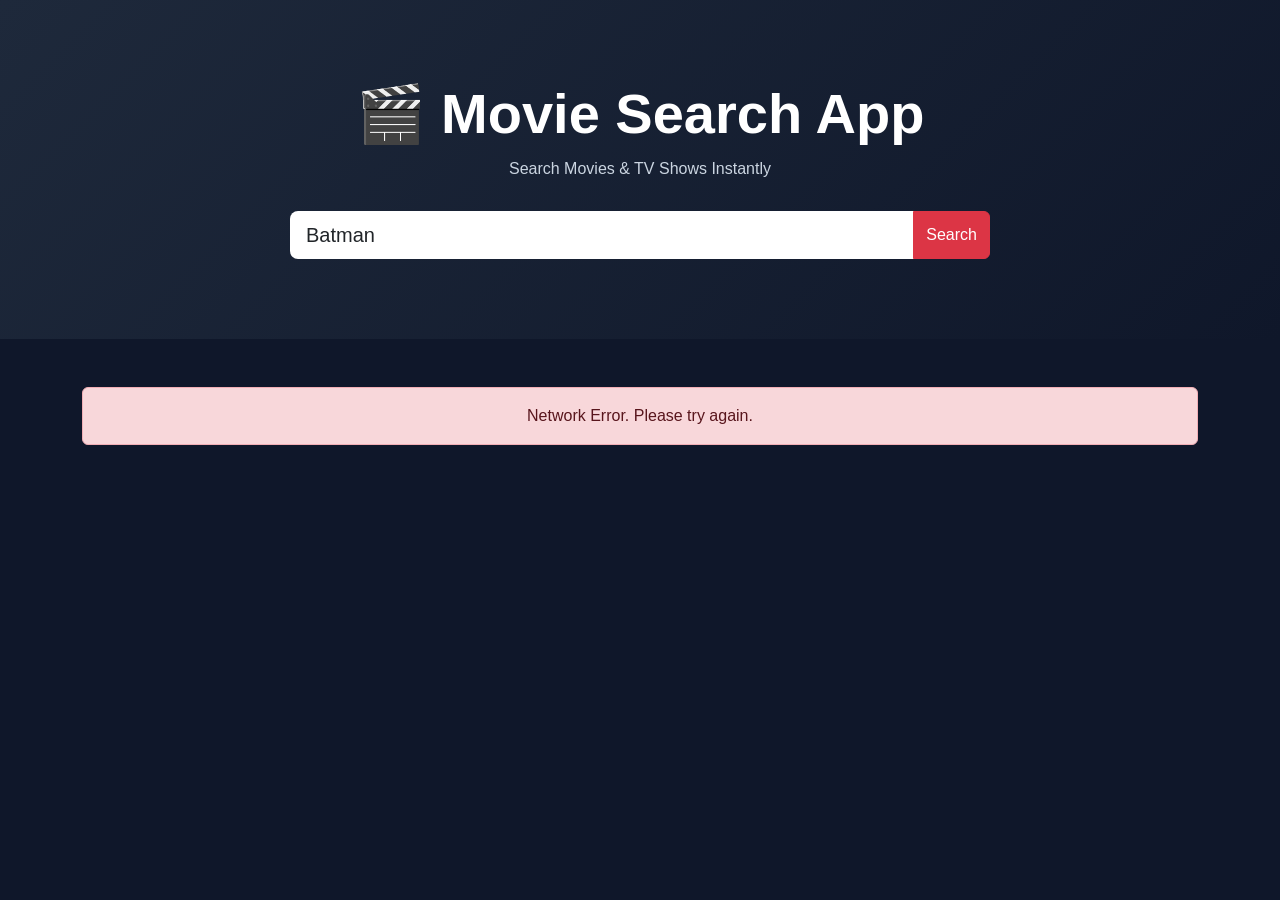
<file: movie-search-app/index.html>
<!DOCTYPE html>
<html lang="en">
<head>
    <meta charset="UTF-8">
    <meta name="viewport" content="width=device-width, initial-scale=1.0">
    <title>Movie Search App</title>

    <link href="https://cdn.jsdelivr.net/npm/bootstrap@5.3.3/dist/css/bootstrap.min.css" rel="stylesheet">

    <link rel="stylesheet" href="style.css">
</head>
<body>

<section class="hero">

    <div class="container text-center">

        <h1>🎬 Movie Search App</h1>

        <p class="subtitle">
            Search Movies & TV Shows Instantly
        </p>

        <div class="search-box">

            <div class="input-group">

                <input
                    type="text"
                    id="searchInput"
                    class="form-control form-control-lg"
                    placeholder="Search movies, shows..."
                >

                <button
                    id="searchBtn"
                    class="btn btn-danger">
                    Search
                </button>

            </div>

        </div>

    </div>

</section>

<section class="container py-5">

    <div id="loading"></div>

    <div id="error"></div>

    <div class="row g-4" id="movieContainer"></div>

</section>

<!-- Movie Details Modal -->

<div class="modal fade" id="detailsModal">

    <div class="modal-dialog modal-lg">

        <div class="modal-content">

            <div class="modal-header">

                <h5 class="modal-title">
                    Show Details
                </h5>

                <button
                    class="btn-close btn-close-white"
                    data-bs-dismiss="modal">
                </button>

            </div>

            <div
                class="modal-body"
                id="modalBody">
            </div>

        </div>

    </div>

</div>

<script src="https://cdn.jsdelivr.net/npm/bootstrap@5.3.3/dist/js/bootstrap.bundle.min.js"></script>

<script src="script.js"></script>

</body>
</html>
</file>
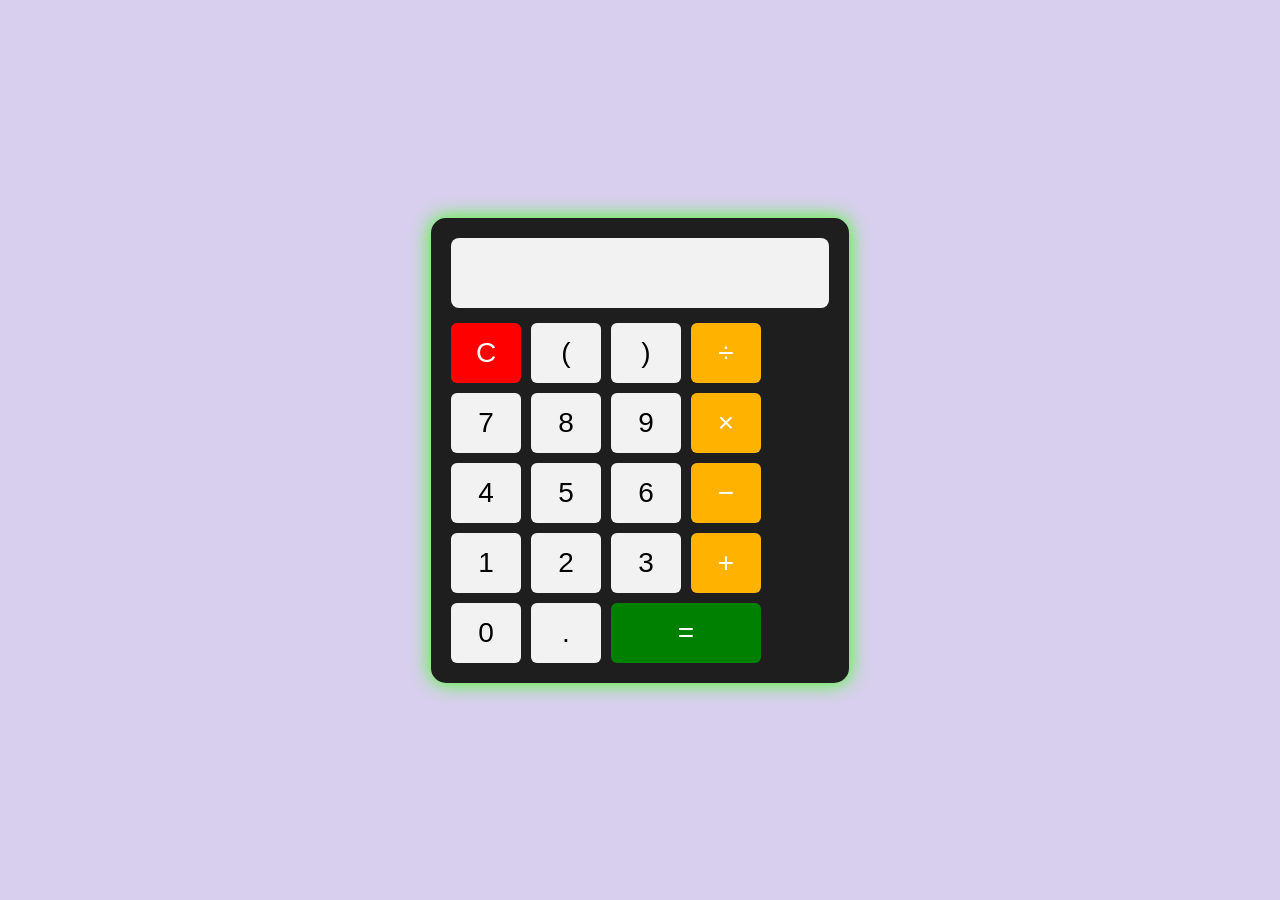
<file: Simple-GUI-Calculator/index.html>
<!DOCTYPE html>
<html lang="en">
<head>
    <meta charset="UTF-8">
    <meta name="viewport" content="width=device-width, initial-scale=1.0">
    <title>GUI Calculator</title>

    <style>

        *{
            margin:0;
            padding:0;
            box-sizing:border-box;
            font-family:Arial, sans-serif;
        }

        body{
            height:100vh;
            display:flex;
            justify-content:center;
            align-items:center;
            background:#d8cfee;
        }

        .calculator{
            background:#1e1e1e;
            padding:20px;
            border-radius:15px;
            box-shadow:0 0 20px #39ff14;
        }

        #display{
            width:100%;
            height:70px;
            margin-bottom:15px;
            border:none;
            border-radius:8px;
            background:#f2f2f2;
            font-size:28px;
            text-align:right;
            padding:10px;
        }

        .buttons{
            display:grid;
            grid-template-columns:repeat(4,70px);
            gap:10px;
        }

        button{
            height:60px;
            border:none;
            border-radius:6px;
            font-size:28px;
            cursor:pointer;
            background:#f2f2f2;
        }

        button:hover{
            opacity:0.9;
        }

        .operator{
            background:#ffb300;
            color:white;
        }

        .clear{
            background:red;
            color:white;
        }

        .equal{
            background:green;
            color:white;
            grid-column:span 2;
        }

    </style>
</head>

<body>

    <div class="calculator">

        <input type="text" id="display" readonly>

        <div class="buttons">

            <button class="clear" onclick="clearDisplay()">C</button>
            <button onclick="appendValue('(')">(</button>
            <button onclick="appendValue(')')">)</button>
            <button class="operator" onclick="appendValue('/')">÷</button>

            <button onclick="appendValue('7')">7</button>
            <button onclick="appendValue('8')">8</button>
            <button onclick="appendValue('9')">9</button>
            <button class="operator" onclick="appendValue('*')">×</button>

            <button onclick="appendValue('4')">4</button>
            <button onclick="appendValue('5')">5</button>
            <button onclick="appendValue('6')">6</button>
            <button class="operator" onclick="appendValue('-')">−</button>

            <button onclick="appendValue('1')">1</button>
            <button onclick="appendValue('2')">2</button>
            <button onclick="appendValue('3')">3</button>
            <button class="operator" onclick="appendValue('+')">+</button>

            <button onclick="appendValue('0')">0</button>
            <button onclick="appendValue('.')">.</button>
            <button class="equal" onclick="calculate()">=</button>

        </div>

    </div>

    <script>

        function appendValue(value){
            document.getElementById("display").value += value;
        }

        function clearDisplay(){
            document.getElementById("display").value = "";
        }

        function calculate(){

            try{
                document.getElementById("display").value =
                eval(document.getElementById("display").value);
            }

            catch{
                document.getElementById("display").value = "Error";
            }

        }

    </script>

</body>
</html>
</file>
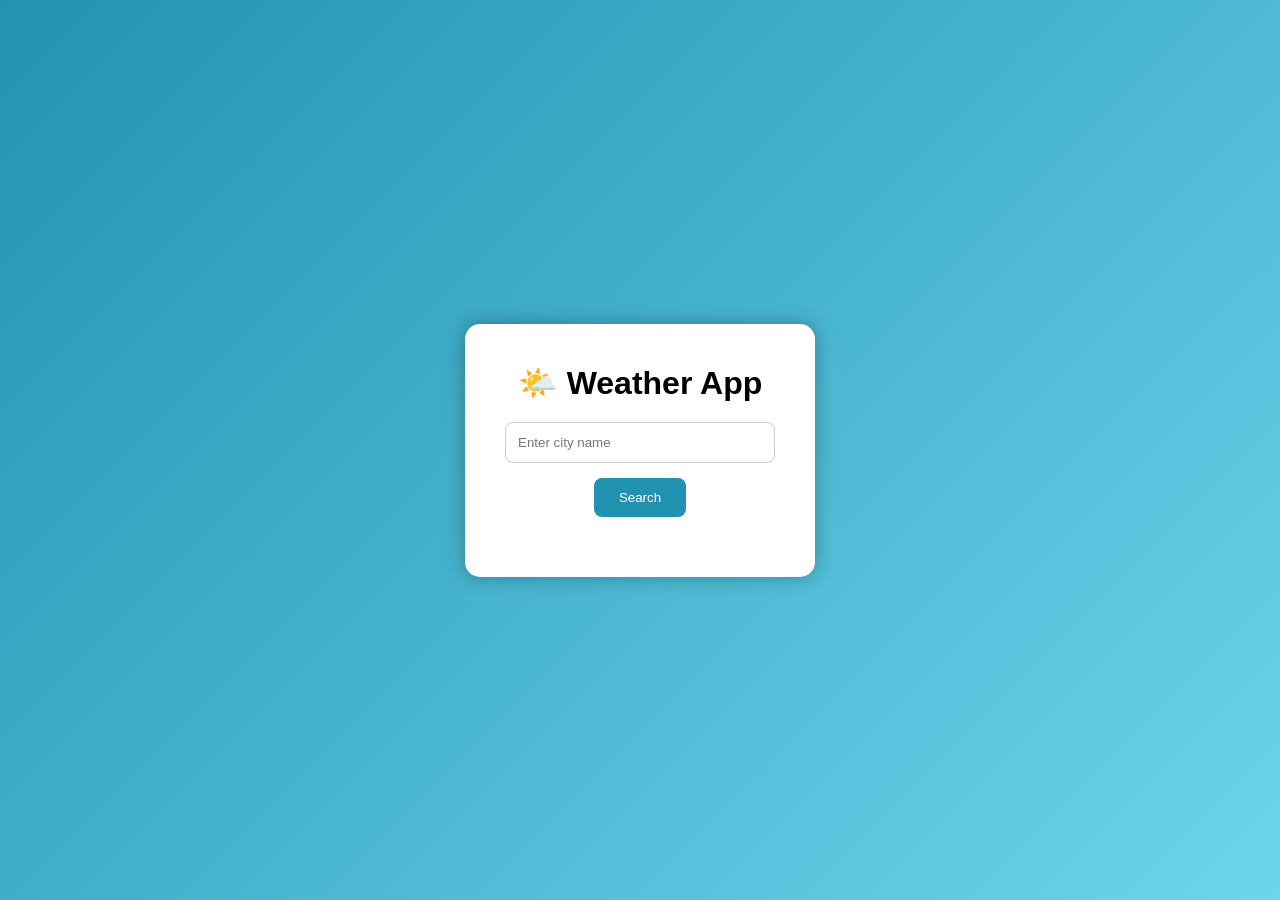
<file: Weather-App/index.html>
<!DOCTYPE html>
<html lang="en">

<head>

    <meta charset="UTF-8">

    <meta name="viewport"
        content="width=device-width, initial-scale=1.0">

    <title>Weather App</title>

    <link rel="stylesheet" href="style.css">

</head>

<body>

    <div class="container">

        <h1>🌤️ Weather App</h1>

        <input type="text"
            id="cityInput"
            placeholder="Enter city name">

        <button onclick="showWeather()">
            Search
        </button>

        <div id="weatherResult"></div>

    </div>

    <script src="script.js"></script>

</body>

</html>
</file>
<file: movie-search-app/style.css>
*{
    margin:0;
    padding:0;
    box-sizing:border-box;
}

body{
    background:#0f172a;
    color:white;
    font-family:'Segoe UI',sans-serif;
}

.hero{
    padding:80px 20px;
    text-align:center;
    background:linear-gradient(
        135deg,
        #1e293b,
        #0f172a
    );
}

.hero h1{
    font-size:3.5rem;
    font-weight:700;
    margin-bottom:10px;
}

.subtitle{
    color:#cbd5e1;
    margin-bottom:30px;
}

.search-box{
    max-width:700px;
    margin:auto;
}

.form-control{
    border:none;
}

.card{
    background:#1e293b;
    border:none;
    border-radius:15px;
    overflow:hidden;
    transition:0.3s;
    height:100%;
}

.card:hover{
    transform:translateY(-8px);
    box-shadow:
    0 15px 35px rgba(0,0,0,.4);
}

.card img{
    height:400px;
    object-fit:cover;
}

.card-body{
    color:white;
}

.movie-title{
    font-size:1.1rem;
    font-weight:600;
}

.rating{
    color:#facc15;
}

.loader{
    text-align:center;
    padding:40px;
}

.modal-content{
    background:#1e293b;
    color:white;
}

.summary{
    max-height:180px;
    overflow:auto;
}

.alert{
    text-align:center;
}

@media(max-width:768px){

.hero h1{
    font-size:2.5rem;
}

.card img{
    height:320px;
}

}
</file>
<file: Weather-App/style.css>
*{
    margin:0;
    padding:0;
    box-sizing:border-box;
    font-family:Arial, sans-serif;
}

body{
    height:100vh;
    display:flex;
    justify-content:center;
    align-items:center;
    background:linear-gradient(135deg,#2193b0,#6dd5ed);
}

.container{
    background:white;
    padding:40px;
    border-radius:15px;
    width:350px;
    text-align:center;
    box-shadow:0 0 20px rgba(0,0,0,0.3);
}

h1{
    margin-bottom:20px;
}

input{
    width:100%;
    padding:12px;
    border-radius:8px;
    border:1px solid #ccc;
    margin-bottom:15px;
}

button{
    padding:12px 25px;
    border:none;
    border-radius:8px;
    background:#2193b0;
    color:white;
    cursor:pointer;
}

button:hover{
    background:#17687d;
}

#weatherResult{
    margin-top:20px;
    font-size:18px;
}
</file>
